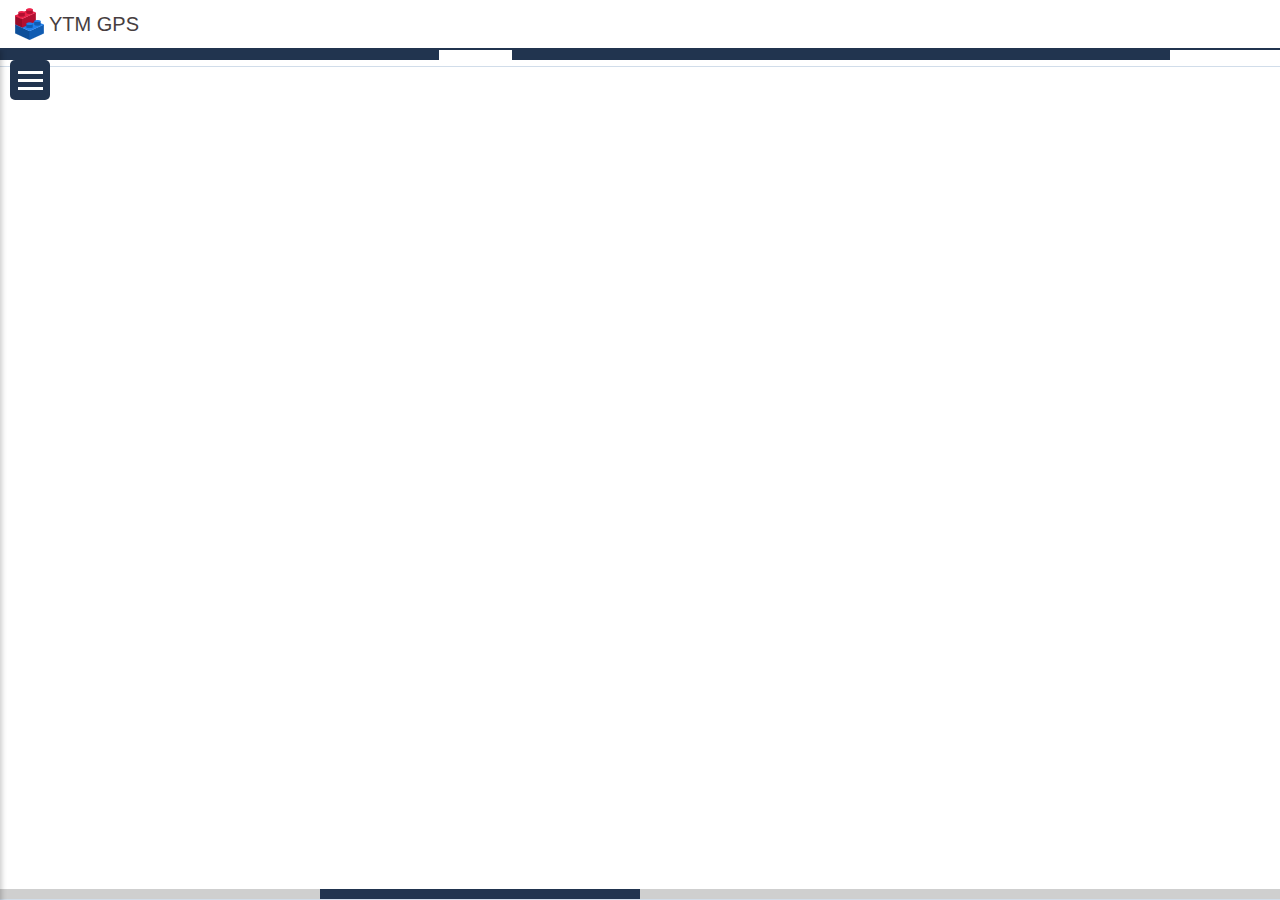
<file: index.html>
<!DOCTYPE html>
<html>
  <head>
    <meta charset="utf-8" />
    <meta
      name="viewport"
      content="width=device-width, initial-scale=1.0, maximum-scale=1.0, user-scalable=no"
    />
    <link rel="icon" type="image/png" href="./img/favicon.ico" />
    <title>YTM GPS</title>
    <link rel="stylesheet" href="./css/leaflet.css" />
    <script src="./js/leaflet.js"></script>
    <script type="text/javascript" src="./js/jquery-1.8.3.min.js"></script>
    <script type="text/javascript" src="./js/jquery.localisation.js"></script>
    <link rel="stylesheet" type="text/css" href="./css/style.css" />
    <script src="./js/webgis.leaflet.js"></script>
    <script src="//sdk.wialon.com/libs/js/dist/wialon-src.js"></script>
    <script type="text/javascript" src="./js/main.js"></script>
  </head>
  <body>
    <div id="page">
      <div id="header">
        <img id="logo" src="./img/logo.png" alt="YTM GPS" />
        <span id="app-name">YTM GPS</span>
        <!-- Drawer toggle button -->
        <div id="drawer-toggle">
          <span></span>
        </div>
        <div id="user_info">
          <span id="user_name_id"></span>
        </div>
      </div>
      <div id="content">
        <!-- Drawer for units -->
        <div id="drawer">
          <div class="filter">
            <input id="units_filter" type="text" />
          </div>
          <div id="units_container" class="y-scroll-container">
            <table class="tbl">
              <thead>
                <tr>
                  <th id="icon_col"></th>
                  <th id="name_col"></th>
                  <th id="lmsg_col"></th>
                  <th id="speed_col"></th>
                </tr>
              </thead>
              <tbody id="units_tbl"></tbody>
            </table>
          </div>
        </div>

        <div id="left_column">
          <div id="events_container" class="y-scroll-container">
            <table class="tbl">
              <thead>
                <tr class="order">
                  <th id="type_col"></th>
                  <th id="start_col"></th>
                  <th id="time_col"></th>
                  <th id="distance_col"></th>
                  <th id="avg_speed_col"></th>
                  <th id="max_speed_col"></th>
                </tr>
              </thead>
              <tbody id="events_tbl">
                <tr>
                  <td id="events_descr" colspan="7" class="centered"></td>
                </tr>
              </tbody>
            </table>
          </div>
        </div>

        <div id="right_column">
          <div id="map_id"></div>
          <div id="timepicker" class="timepicker">
            <table class="tbl">
              <tbody>
                <tr>
                  <td id="btn-yesterday" data-period="0"></td>
                  <td id="btn-today" data-period="1" class="active"></td>
                  <td id="btn-week" data-period="2"></td>
                  <td id="btn-month" data-period="3"></td>
                </tr>
              </tbody>
            </table>
          </div>
        </div>

        <!-- Mobile Bottom Sheet -->
        <div class="bottom-sheet">
          <div class="bottom-sheet-handle"></div>
          <div class="bottom-sheet-close"></div>
          <div class="bottom-sheet-content">
            <!-- Events container for mobile -->
            <div id="mobile-events-container" class="y-scroll-container">
              <table class="tbl">
                <thead>
                  <tr class="order">
                    <th id="mobile-type-col"></th>
                    <th id="mobile-start-col"></th>
                    <th id="mobile-time-col"></th>
                    <th id="mobile-distance-col"></th>
                    <th id="mobile-avg-speed-col"></th>
                    <th id="mobile-max-speed-col"></th>
                  </tr>
                </thead>
                <tbody id="mobile-events-tbl">
                  <tr>
                    <td
                      id="mobile-events-descr"
                      colspan="7"
                      class="centered"
                    ></td>
                  </tr>
                </tbody>
              </table>
            </div>

            <!-- Timepicker for mobile -->
            <div id="mobile-timepicker" class="timepicker">
              <table class="tbl">
                <tbody>
                  <tr>
                    <td id="mobile-btn-yesterday" data-period="0"></td>
                    <td
                      id="mobile-btn-today"
                      data-period="1"
                      class="active"
                    ></td>
                    <td id="mobile-btn-week" data-period="2"></td>
                    <td id="mobile-btn-month" data-period="3"></td>
                  </tr>
                </tbody>
              </table>
            </div>
          </div>
        </div>
      </div>
    </div>
  </body>
</html>
</file>
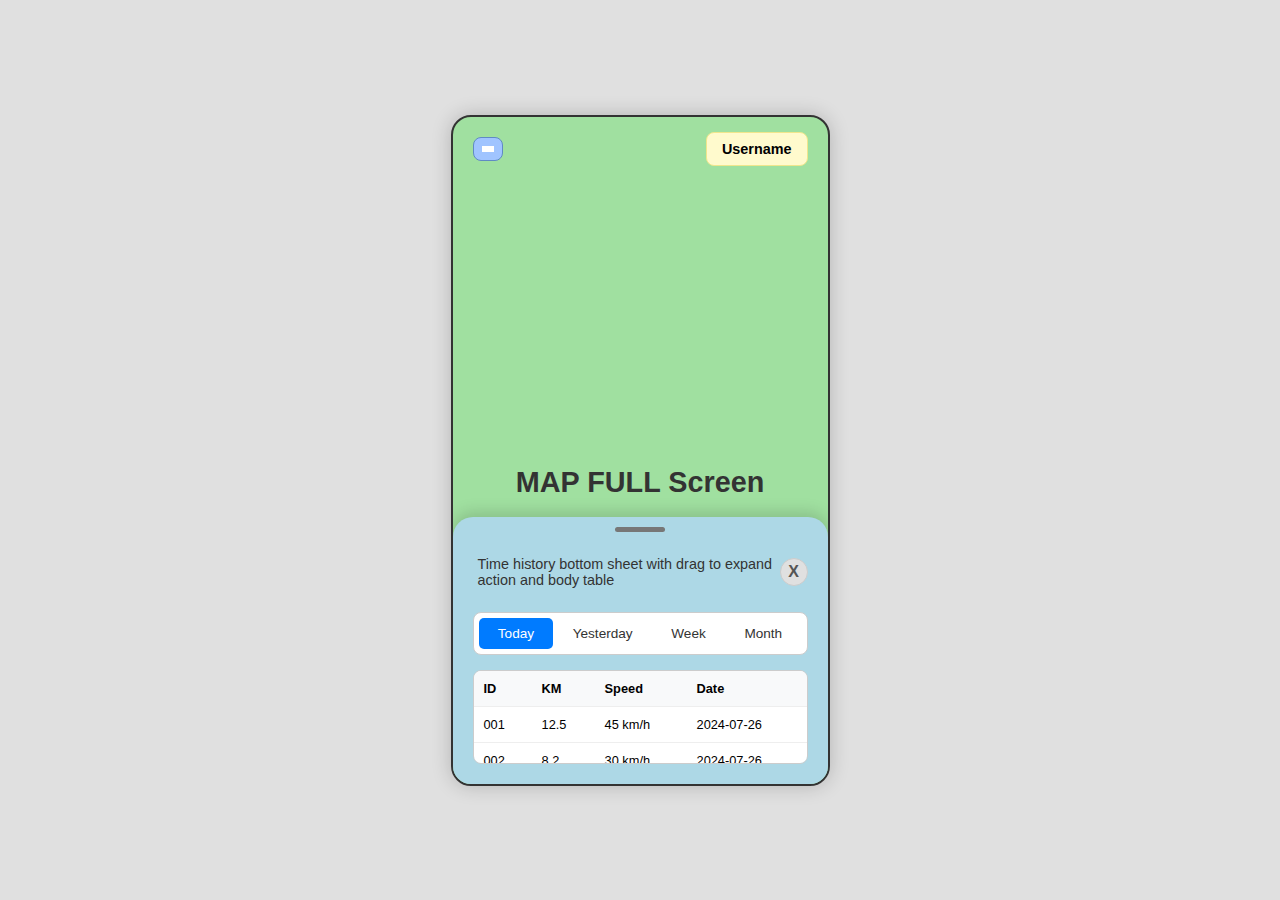
<file: second.html>
<!DOCTYPE html>
<html lang="en">
<head>
    <meta charset="UTF-8">
    <meta name="viewport" content="width=device-width, initial-scale=1.0, maximum-scale=1.0, user-scalable=no">
    <title>Mobile Map UI</title>
    <style>
        body {
            margin: 0;
            font-family: Arial, sans-serif;
            display: flex;
            justify-content: center;
            align-items: center;
            min-height: 100vh;
            background-color: #e0e0e0;
            overflow: hidden; /* Prevents body scroll on mobile if container is larger */
        }

        .mobile-container {
            width: 375px; /* Typical mobile width */
            height: 667px; /* Typical mobile height (iPhone 6/7/8) */
            background-color: #a0e0a0; /* Light green */
            border: 2px solid #333;
            border-radius: 20px;
            position: relative;
            overflow: hidden; /* Crucial for positioning bottom sheet */
            display: flex;
            flex-direction: column;
            box-shadow: 0 0 20px rgba(0,0,0,0.2);
        }

        header {
            display: flex;
            justify-content: space-between;
            align-items: center;
            padding: 15px 20px;
            flex-shrink: 0;
        }

        .drawer-btn {
            background-color: #a0c4ff; /* Light blue */
            border: 1px solid #608ac4;
            border-radius: 8px;
            padding: 8px;
            cursor: pointer;
            display: flex;
            flex-direction: column;
            justify-content: space-around;
            width: 30px;
            height: 24px;
            box-sizing: border-box;
        }

        .drawer-btn span {
            display: block;
            width: 100%;
            height: 2px;
            background-color: white;
        }

        .username-display {
            background-color: #fffacd; /* Light yellow */
            border: 1px solid #f0e68c;
            border-radius: 8px;
            padding: 8px 15px;
            font-size: 0.9em;
            font-weight: bold;
        }

        .map-area {
            flex-grow: 1;
            display: flex;
            justify-content: center;
            align-items: center;
            position: relative; /* For zoom controls */
        }

        .map-area h1 {
            font-size: 1.8em;
            color: #333;
            text-align: center;
        }

        .zoom-controls {
            position: absolute;
            bottom: 20px; /* Relative to map-area, so above the bottom sheet's initial position */
            right: 20px;
            display: flex;
            flex-direction: column;
        }

        .zoom-controls button {
            background-color: #ffb6c1; /* Light pink/coral */
            border: 1px solid #f08080;
            border-radius: 8px;
            padding: 10px;
            margin-top: 8px;
            font-size: 1.2em;
            font-weight: bold;
            cursor: pointer;
            width: 40px;
            height: 40px;
            display: flex;
            justify-content: center;
            align-items: center;
        }
        .zoom-controls button:active {
            background-color: #f08080;
        }


        .bottom-sheet {
            background-color: #add8e6; /* Light blue */
            border-top-left-radius: 20px;
            border-top-right-radius: 20px;
            padding: 0 20px 20px; /* No top padding, handle takes space */
            position: absolute;
            bottom: 0;
            left: 0;
            right: 0;
            height: 40%; /* Initial height */
            min-height: 60px; /* Minimum draggable height */
            max-height: 85%; /* Maximum draggable height */
            box-shadow: 0 -5px 15px rgba(0,0,0,0.15);
            display: flex;
            flex-direction: column;
            transition: height 0.3s ease-out;
            z-index: 10;
            box-sizing: border-box;
        }

        .drag-handle-area {
            padding-top: 10px; /* Space for handle itself */
            padding-bottom: 10px; /* Space below handle */
            width: 100%;
            display: flex;
            justify-content: center;
            cursor: ns-resize; /* North-South resize cursor */
            flex-shrink: 0;
        }

        .drag-handle {
            width: 50px;
            height: 5px;
            background-color: #777;
            border-radius: 2.5px;
        }

        .sheet-header {
            display: flex;
            justify-content: space-between;
            align-items: center;
            margin-bottom: 10px;
            flex-shrink: 0;
        }

        .sheet-title {
            font-size: 0.9em;
            color: #333;
            flex-grow: 1;
            text-align: left; /* As per image, seems left aligned below handle */
            padding-left: 5px; /* Adjust if needed */
        }

        .close-sheet-btn {
            background-color: #e0e0e0;
            border: 1px solid #ccc;
            border-radius: 50%;
            width: 28px;
            height: 28px;
            display: flex;
            justify-content: center;
            align-items: center;
            font-size: 1em;
            font-weight: bold;
            cursor: pointer;
            color: #555;
            flex-shrink: 0;
        }
        .close-sheet-btn:active {
            background-color: #ccc;
        }

        .tab-bar {
            display: flex;
            justify-content: space-between; /* Distribute space evenly */
            margin-bottom: 15px;
            background-color: white;
            border-radius: 8px;
            padding: 5px;
            border: 1px solid #ccc;
            flex-shrink: 0;
        }

        .tab-bar button {
            border: none;
            background-color: transparent;
            padding: 8px 0; /* Vertical padding, horizontal auto by flex */
            cursor: pointer;
            border-radius: 5px;
            font-size: 0.85em;
            flex-grow: 1; /* Make buttons fill available space */
            text-align: center;
            color: #333;
            transition: background-color 0.2s, color 0.2s;
        }

        .tab-bar button.active {
            background-color: #007bff; /* Blue for active */
            color: white;
        }

        .table-container {
            flex-grow: 1;
            overflow-y: auto;
            background-color: white;
            border-radius: 8px;
            border: 1px solid #ccc;
        }

        .history-table {
            width: 100%;
            border-collapse: collapse;
        }

        .history-table th, .history-table td {
            text-align: left;
            padding: 10px;
            border-bottom: 1px solid #eee;
            font-size: 0.8em;
        }

        .history-table th {
            background-color: #f8f9fa;
            position: sticky;
            top: 0; /* For scrolling within table-container */
            z-index: 1;
        }

        /* Hide scrollbar for webkit browsers, but still scrollable */
        .table-container::-webkit-scrollbar {
            width: 0;
            height: 0;
        }

    </style>
</head>
<body>
<div class="mobile-container">
    <header>
        <button class="drawer-btn" aria-label="Open drawer">
            <span></span>
            <span></span>
            <span></span>
        </button>
        <div class="username-display">Username</div>
    </header>

    <main class="map-area">
        <h1>MAP FULL Screen</h1>
        <div class="zoom-controls">
            <button class="zoom-out-btn" aria-label="Zoom out">-</button>
            <button class="zoom-in-btn" aria-label="Zoom in">+</button>
        </div>
    </main>

    <div class="bottom-sheet" id="bottomSheet">
        <div class="drag-handle-area" id="dragHandleArea">
            <div class="drag-handle"></div>
        </div>
        <div class="sheet-header">
            <p class="sheet-title">Time history bottom sheet with drag to expand action and body table</p>
            <button class="close-sheet-btn" id="closeSheetBtn" aria-label="Close sheet">X</button>
        </div>

        <nav class="tab-bar" id="tabBar">
            <button class="tab active" data-tab="today">Today</button>
            <button class="tab" data-tab="yesterday">Yesterday</button>
            <button class="tab" data-tab="week">Week</button>
            <button class="tab" data-tab="month">Month</button>
        </nav>
        <div class="table-container">
            <table class="history-table">
                <thead>
                <tr>
                    <th>ID</th>
                    <th>KM</th>
                    <th>Speed</th>
                    <th>Date</th>
                </tr>
                </thead>
                <tbody id="historyTableBody">
                <!-- Rows will be populated by JS or could be static -->
                <tr>
                    <td>001</td>
                    <td>12.5</td>
                    <td>45 km/h</td>
                    <td>2024-07-26</td>
                </tr>
                <tr>
                    <td>002</td>
                    <td>8.2</td>
                    <td>30 km/h</td>
                    <td>2024-07-26</td>
                </tr>
                <tr>
                    <td>003</td>
                    <td>25.0</td>
                    <td>60 km/h</td>
                    <td>2024-07-25</td>
                </tr>
                <tr>
                    <td>004</td>
                    <td>5.7</td>
                    <td>22 km/h</td>
                    <td>2024-07-25</td>
                </tr>
                <tr>
                    <td>005</td>
                    <td>18.1</td>
                    <td>50 km/h</td>
                    <td>2024-07-24</td>
                </tr>
                </tbody>
            </table>
        </div>
    </div>
</div>

<script>
    const bottomSheet = document.getElementById('bottomSheet');
    const dragHandleArea = document.getElementById('dragHandleArea');
    const closeSheetBtn = document.getElementById('closeSheetBtn');
    const tabBar = document.getElementById('tabBar');
    const historyTableBody = document.getElementById('historyTableBody');
    const mobileContainer = document.querySelector('.mobile-container');
    const drawerBtn = document.querySelector('.drawer-btn');
    const zoomInBtn = document.querySelector('.zoom-in-btn');
    const zoomOutBtn = document.querySelector('.zoom-out-btn');

    let isDragging = false;
    let startY;
    let startHeight;

    const minHeightPx = parseFloat(getComputedStyle(bottomSheet).minHeight);
    const maxHeightPercent = parseFloat(getComputedStyle(bottomSheet).maxHeight) / 100;

    // Initial collapsed height (can be same as minHeight or slightly different)
    const initialCollapsedHeight = 60; // pixels, for when 'X' is clicked

    dragHandleArea.addEventListener('mousedown', startDrag);
    dragHandleArea.addEventListener('touchstart', startDrag, { passive: false });

    document.addEventListener('mousemove', drag);
    document.addEventListener('touchmove', drag, { passive: false });

    document.addEventListener('mouseup', stopDrag);
    document.addEventListener('touchend', stopDrag);

    function startDrag(e) {
        e.preventDefault(); // Prevent text selection or other default touch actions
        isDragging = true;
        startY = e.pageY || e.touches[0].pageY;
        startHeight = bottomSheet.offsetHeight;
        bottomSheet.style.transition = 'none'; // Disable transition during drag for smoothness
    }

    function drag(e) {
        if (!isDragging) return;
        e.preventDefault();
        const currentY = e.pageY || e.touches[0].pageY;
        const deltaY = startY - currentY; // Drag up = positive delta = increase height
        let newHeight = startHeight + deltaY;

        const containerHeight = mobileContainer.offsetHeight;
        const maxHeightPx = containerHeight * maxHeightPercent;

        // Apply constraints
        if (newHeight < minHeightPx) newHeight = minHeightPx;
        if (newHeight > maxHeightPx) newHeight = maxHeightPx;

        bottomSheet.style.height = `${newHeight}px`;
    }

    function stopDrag() {
        if (!isDragging) return;
        isDragging = false;
        bottomSheet.style.transition = 'height 0.3s ease-out'; // Re-enable transition

        // Optional: Snap to certain positions
        // const currentHeight = bottomSheet.offsetHeight;
        // if (currentHeight < minHeightPx + 50) bottomSheet.style.height = `${minHeightPx}px`;
        // else if (currentHeight > maxHeightPx - 50) bottomSheet.style.height = `${maxHeightPx}px`;
    }

    closeSheetBtn.addEventListener('click', () => {
        bottomSheet.style.height = `${initialCollapsedHeight}px`; // Collapse to a minimal view
    });

    tabBar.addEventListener('click', (e) => {
        if (e.target.classList.contains('tab')) {
            tabBar.querySelector('.active').classList.remove('active');
            e.target.classList.add('active');
            const selectedTab = e.target.dataset.tab;
            // console.log('Selected tab:', selectedTab);
            // Here you would typically fetch/filter data for the table
            loadTableData(selectedTab);
        }
    });

    function loadTableData(tab) {
        // Dummy data loader
        let data = [];
        switch (tab) {
            case 'today':
                data = [
                    { id: '001', km: '12.5', speed: '45 km/h', date: '2024-07-26' },
                    { id: '002', km: '8.2', speed: '30 km/h', date: '2024-07-26' },
                ];
                break;
            case 'yesterday':
                data = [
                    { id: '003', km: '25.0', speed: '60 km/h', date: '2024-07-25' },
                    { id: '004', km: '5.7', speed: '22 km/h', date: '2024-07-25' },
                ];
                break;
            case 'week':
                data = [
                    { id: '005', km: '18.1', speed: '50 km/h', date: '2024-07-24' },
                    { id: '006', km: '3.2', speed: '15 km/h', date: '2024-07-23' },
                    { id: '007', km: '33.5', speed: '70 km/h', date: '2024-07-22' },
                ];
                break;
            case 'month':
                data = [
                    { id: '008', km: '150.0', speed: '55 km/h', date: '2024-07-xx' },
                    { id: '009', km: '120.5', speed: '48 km/h', date: '2024-07-xx' },
                ];
                break;
            default:
                data = [{id: 'N/A', km: '-', speed: '-', date: '-'}];
        }

        historyTableBody.innerHTML = ''; // Clear existing rows
        data.forEach(row => {
            const tr = document.createElement('tr');
            tr.innerHTML = `
                    <td>${row.id}</td>
                    <td>${row.km}</td>
                    <td>${row.speed}</td>
                    <td>${row.date}</td>
                `;
            historyTableBody.appendChild(tr);
        });
    }

    // Initial data load for the default active tab
    loadTableData('today');

    // Placeholder actions for other buttons
    drawerBtn.addEventListener('click', () => {
        alert('Drawer button clicked!');
    });
    zoomInBtn.addEventListener('click', () => {
        alert('Zoom In button clicked!');
    });
    zoomOutBtn.addEventListener('click', () => {
        alert('Zoom Out button clicked!');
    });

</script>
</body>
</html>
</file>
<file: css/leaflet.css>
/* required styles */

.leaflet-pane,
.leaflet-tile,
.leaflet-marker-icon,
.leaflet-marker-shadow,
.leaflet-tile-container,
.leaflet-pane > svg,
.leaflet-pane > canvas,
.leaflet-zoom-box,
.leaflet-image-layer,
.leaflet-layer {
	position: absolute;
	left: 0;
	top: 0;
	}
.leaflet-container {
	overflow: hidden;
	}
.leaflet-tile,
.leaflet-marker-icon,
.leaflet-marker-shadow {
	-webkit-user-select: none;
	   -moz-user-select: none;
	        user-select: none;
	  -webkit-user-drag: none;
	}
/* Prevents IE11 from highlighting tiles in blue */
.leaflet-tile::selection {
	background: transparent;
}
/* Safari renders non-retina tile on retina better with this, but Chrome is worse */
.leaflet-safari .leaflet-tile {
	image-rendering: -webkit-optimize-contrast;
	}
/* hack that prevents hw layers "stretching" when loading new tiles */
.leaflet-safari .leaflet-tile-container {
	width: 1600px;
	height: 1600px;
	-webkit-transform-origin: 0 0;
	}
.leaflet-marker-icon,
.leaflet-marker-shadow {
	display: block;
	}
/* .leaflet-container svg: reset svg max-width decleration shipped in Joomla! (joomla.org) 3.x */
/* .leaflet-container img: map is broken in FF if you have max-width: 100% on tiles */
.leaflet-container .leaflet-overlay-pane svg {
	max-width: none !important;
	max-height: none !important;
	}
.leaflet-container .leaflet-marker-pane img,
.leaflet-container .leaflet-shadow-pane img,
.leaflet-container .leaflet-tile-pane img,
.leaflet-container img.leaflet-image-layer,
.leaflet-container .leaflet-tile {
	max-width: none !important;
	max-height: none !important;
	width: auto;
	padding: 0;
	}

.leaflet-container img.leaflet-tile {
	/* See: https://bugs.chromium.org/p/chromium/issues/detail?id=600120 */
	mix-blend-mode: plus-lighter;
}

.leaflet-container.leaflet-touch-zoom {
	-ms-touch-action: pan-x pan-y;
	touch-action: pan-x pan-y;
	}
.leaflet-container.leaflet-touch-drag {
	-ms-touch-action: pinch-zoom;
	/* Fallback for FF which doesn't support pinch-zoom */
	touch-action: none;
	touch-action: pinch-zoom;
}
.leaflet-container.leaflet-touch-drag.leaflet-touch-zoom {
	-ms-touch-action: none;
	touch-action: none;
}
.leaflet-container {
	-webkit-tap-highlight-color: transparent;
}
.leaflet-container a {
	-webkit-tap-highlight-color: rgba(51, 181, 229, 0.4);
}
.leaflet-tile {
	filter: inherit;
	visibility: hidden;
	}
.leaflet-tile-loaded {
	visibility: inherit;
	}
.leaflet-zoom-box {
	width: 0;
	height: 0;
	-moz-box-sizing: border-box;
	     box-sizing: border-box;
	z-index: 800;
	}
/* workaround for https://bugzilla.mozilla.org/show_bug.cgi?id=888319 */
.leaflet-overlay-pane svg {
	-moz-user-select: none;
	}

.leaflet-pane         { z-index: 400; }

.leaflet-tile-pane    { z-index: 200; }
.leaflet-overlay-pane { z-index: 400; }
.leaflet-shadow-pane  { z-index: 500; }
.leaflet-marker-pane  { z-index: 600; }
.leaflet-tooltip-pane   { z-index: 650; }
.leaflet-popup-pane   { z-index: 700; }

.leaflet-map-pane canvas { z-index: 100; }
.leaflet-map-pane svg    { z-index: 200; }

.leaflet-vml-shape {
	width: 1px;
	height: 1px;
	}
.lvml {
	behavior: url(#default#VML);
	display: inline-block;
	position: absolute;
	}


/* control positioning */

.leaflet-control {
	position: relative;
	z-index: 800;
	pointer-events: visiblePainted; /* IE 9-10 doesn't have auto */
	pointer-events: auto;
	}
.leaflet-top,
.leaflet-bottom {
	position: absolute;
	z-index: 1000;
	pointer-events: none;
	}
.leaflet-top {
	top: 0;
	}
.leaflet-right {
	right: 0;
	}
.leaflet-bottom {
	bottom: 0;
	}
.leaflet-left {
	left: 0;
	}
.leaflet-control {
	float: left;
	clear: both;
	}
.leaflet-right .leaflet-control {
	float: right;
	}
.leaflet-top .leaflet-control {
	margin-top: 10px;
	}
.leaflet-bottom .leaflet-control {
	margin-bottom: 10px;
	}
.leaflet-left .leaflet-control {
	margin-left: 10px;
	}
.leaflet-right .leaflet-control {
	margin-right: 10px;
	}


/* zoom and fade animations */

.leaflet-fade-anim .leaflet-popup {
	opacity: 0;
	-webkit-transition: opacity 0.2s linear;
	   -moz-transition: opacity 0.2s linear;
	        transition: opacity 0.2s linear;
	}
.leaflet-fade-anim .leaflet-map-pane .leaflet-popup {
	opacity: 1;
	}
.leaflet-zoom-animated {
	-webkit-transform-origin: 0 0;
	    -ms-transform-origin: 0 0;
	        transform-origin: 0 0;
	}
svg.leaflet-zoom-animated {
	will-change: transform;
}

.leaflet-zoom-anim .leaflet-zoom-animated {
	-webkit-transition: -webkit-transform 0.25s cubic-bezier(0,0,0.25,1);
	   -moz-transition:    -moz-transform 0.25s cubic-bezier(0,0,0.25,1);
	        transition:         transform 0.25s cubic-bezier(0,0,0.25,1);
	}
.leaflet-zoom-anim .leaflet-tile,
.leaflet-pan-anim .leaflet-tile {
	-webkit-transition: none;
	   -moz-transition: none;
	        transition: none;
	}

.leaflet-zoom-anim .leaflet-zoom-hide {
	visibility: hidden;
	}


/* cursors */

.leaflet-interactive {
	cursor: pointer;
	}
.leaflet-grab {
	cursor: -webkit-grab;
	cursor:    -moz-grab;
	cursor:         grab;
	}
.leaflet-crosshair,
.leaflet-crosshair .leaflet-interactive {
	cursor: crosshair;
	}
.leaflet-popup-pane,
.leaflet-control {
	cursor: auto;
	}
.leaflet-dragging .leaflet-grab,
.leaflet-dragging .leaflet-grab .leaflet-interactive,
.leaflet-dragging .leaflet-marker-draggable {
	cursor: move;
	cursor: -webkit-grabbing;
	cursor:    -moz-grabbing;
	cursor:         grabbing;
	}

/* marker & overlays interactivity */
.leaflet-marker-icon,
.leaflet-marker-shadow,
.leaflet-image-layer,
.leaflet-pane > svg path,
.leaflet-tile-container {
	pointer-events: none;
	}

.leaflet-marker-icon.leaflet-interactive,
.leaflet-image-layer.leaflet-interactive,
.leaflet-pane > svg path.leaflet-interactive,
svg.leaflet-image-layer.leaflet-interactive path {
	pointer-events: visiblePainted; /* IE 9-10 doesn't have auto */
	pointer-events: auto;
	}

/* visual tweaks */

.leaflet-container {
	background: #ddd;
	outline-offset: 1px;
	}
.leaflet-container a {
	color: #0078A8;
	}
.leaflet-zoom-box {
	border: 2px dotted #38f;
	background: rgba(255,255,255,0.5);
	}


/* general typography */
.leaflet-container {
	font-family: "Helvetica Neue", Arial, Helvetica, sans-serif;
	font-size: 12px;
	font-size: 0.75rem;
	line-height: 1.5;
	}


/* general toolbar styles */

.leaflet-bar {
	box-shadow: 0 1px 5px rgba(0,0,0,0.65);
	border-radius: 4px;
	}
.leaflet-bar a {
	background-color: #fff;
	border-bottom: 1px solid #ccc;
	width: 26px;
	height: 26px;
	line-height: 26px;
	display: block;
	text-align: center;
	text-decoration: none;
	color: black;
	}
.leaflet-bar a,
.leaflet-control-layers-toggle {
	background-position: 50% 50%;
	background-repeat: no-repeat;
	display: block;
	}
.leaflet-bar a:hover,
.leaflet-bar a:focus {
	background-color: #f4f4f4;
	}
.leaflet-bar a:first-child {
	border-top-left-radius: 4px;
	border-top-right-radius: 4px;
	}
.leaflet-bar a:last-child {
	border-bottom-left-radius: 4px;
	border-bottom-right-radius: 4px;
	border-bottom: none;
	}
.leaflet-bar a.leaflet-disabled {
	cursor: default;
	background-color: #f4f4f4;
	color: #bbb;
	}

.leaflet-touch .leaflet-bar a {
	width: 30px;
	height: 30px;
	line-height: 30px;
	}
.leaflet-touch .leaflet-bar a:first-child {
	border-top-left-radius: 2px;
	border-top-right-radius: 2px;
	}
.leaflet-touch .leaflet-bar a:last-child {
	border-bottom-left-radius: 2px;
	border-bottom-right-radius: 2px;
	}

/* zoom control */

.leaflet-control-zoom-in,
.leaflet-control-zoom-out {
	font: bold 18px 'Lucida Console', Monaco, monospace;
	text-indent: 1px;
	}

.leaflet-touch .leaflet-control-zoom-in, .leaflet-touch .leaflet-control-zoom-out  {
	font-size: 22px;
	}


/* layers control */

.leaflet-control-layers {
	box-shadow: 0 1px 5px rgba(0,0,0,0.4);
	background: #fff;
	border-radius: 5px;
	}
.leaflet-control-layers-toggle {
	background-image: url(images/layers.png);
	width: 36px;
	height: 36px;
	}
.leaflet-retina .leaflet-control-layers-toggle {
	background-image: url(images/layers-2x.png);
	background-size: 26px 26px;
	}
.leaflet-touch .leaflet-control-layers-toggle {
	width: 44px;
	height: 44px;
	}
.leaflet-control-layers .leaflet-control-layers-list,
.leaflet-control-layers-expanded .leaflet-control-layers-toggle {
	display: none;
	}
.leaflet-control-layers-expanded .leaflet-control-layers-list {
	display: block;
	position: relative;
	}
.leaflet-control-layers-expanded {
	padding: 6px 10px 6px 6px;
	color: #333;
	background: #fff;
	}
.leaflet-control-layers-scrollbar {
	overflow-y: scroll;
	overflow-x: hidden;
	padding-right: 5px;
	}
.leaflet-control-layers-selector {
	margin-top: 2px;
	position: relative;
	top: 1px;
	}
.leaflet-control-layers label {
	display: block;
	font-size: 13px;
	font-size: 1.08333em;
	}
.leaflet-control-layers-separator {
	height: 0;
	border-top: 1px solid #ddd;
	margin: 5px -10px 5px -6px;
	}

/* Default icon URLs */
.leaflet-default-icon-path { /* used only in path-guessing heuristic, see L.Icon.Default */
	background-image: url(images/marker-icon.png);
	}


/* attribution and scale controls */

.leaflet-container .leaflet-control-attribution {
	background: #fff;
	background: rgba(255, 255, 255, 0.8);
	margin: 0;
	}
.leaflet-control-attribution,
.leaflet-control-scale-line {
	padding: 0 5px;
	color: #333;
	line-height: 1.4;
	}
.leaflet-control-attribution a {
	text-decoration: none;
	}
.leaflet-control-attribution a:hover,
.leaflet-control-attribution a:focus {
	text-decoration: underline;
	}
.leaflet-attribution-flag {
	display: inline !important;
	vertical-align: baseline !important;
	width: 1em;
	height: 0.6669em;
	}
.leaflet-left .leaflet-control-scale {
	margin-left: 5px;
	}
.leaflet-bottom .leaflet-control-scale {
	margin-bottom: 5px;
	}
.leaflet-control-scale-line {
	border: 2px solid #777;
	border-top: none;
	line-height: 1.1;
	padding: 2px 5px 1px;
	white-space: nowrap;
	-moz-box-sizing: border-box;
	     box-sizing: border-box;
	background: rgba(255, 255, 255, 0.8);
	text-shadow: 1px 1px #fff;
	}
.leaflet-control-scale-line:not(:first-child) {
	border-top: 2px solid #777;
	border-bottom: none;
	margin-top: -2px;
	}
.leaflet-control-scale-line:not(:first-child):not(:last-child) {
	border-bottom: 2px solid #777;
	}

.leaflet-touch .leaflet-control-attribution,
.leaflet-touch .leaflet-control-layers,
.leaflet-touch .leaflet-bar {
	box-shadow: none;
	}
.leaflet-touch .leaflet-control-layers,
.leaflet-touch .leaflet-bar {
	border: 2px solid rgba(0,0,0,0.2);
	background-clip: padding-box;
	}


/* popup */

.leaflet-popup {
	position: absolute;
	text-align: center;
	margin-bottom: 20px;
	}
.leaflet-popup-content-wrapper {
	padding: 1px;
	text-align: left;
	border-radius: 12px;
	}
.leaflet-popup-content {
	margin: 13px 24px 13px 20px;
	line-height: 1.3;
	font-size: 13px;
	font-size: 1.08333em;
	min-height: 1px;
	}
.leaflet-popup-content p {
	margin: 17px 0;
	margin: 1.3em 0;
	}
.leaflet-popup-tip-container {
	width: 40px;
	height: 20px;
	position: absolute;
	left: 50%;
	margin-top: -1px;
	margin-left: -20px;
	overflow: hidden;
	pointer-events: none;
	}
.leaflet-popup-tip {
	width: 17px;
	height: 17px;
	padding: 1px;

	margin: -10px auto 0;
	pointer-events: auto;

	-webkit-transform: rotate(45deg);
	   -moz-transform: rotate(45deg);
	    -ms-transform: rotate(45deg);
	        transform: rotate(45deg);
	}
.leaflet-popup-content-wrapper,
.leaflet-popup-tip {
	background: white;
	color: #333;
	box-shadow: 0 3px 14px rgba(0,0,0,0.4);
	}
.leaflet-container a.leaflet-popup-close-button {
	position: absolute;
	top: 0;
	right: 0;
	border: none;
	text-align: center;
	width: 24px;
	height: 24px;
	font: 16px/24px Tahoma, Verdana, sans-serif;
	color: #757575;
	text-decoration: none;
	background: transparent;
	}
.leaflet-container a.leaflet-popup-close-button:hover,
.leaflet-container a.leaflet-popup-close-button:focus {
	color: #585858;
	}
.leaflet-popup-scrolled {
	overflow: auto;
	}

.leaflet-oldie .leaflet-popup-content-wrapper {
	-ms-zoom: 1;
	}
.leaflet-oldie .leaflet-popup-tip {
	width: 24px;
	margin: 0 auto;

	-ms-filter: "progid:DXImageTransform.Microsoft.Matrix(M11=0.70710678, M12=0.70710678, M21=-0.70710678, M22=0.70710678)";
	filter: progid:DXImageTransform.Microsoft.Matrix(M11=0.70710678, M12=0.70710678, M21=-0.70710678, M22=0.70710678);
	}

.leaflet-oldie .leaflet-control-zoom,
.leaflet-oldie .leaflet-control-layers,
.leaflet-oldie .leaflet-popup-content-wrapper,
.leaflet-oldie .leaflet-popup-tip {
	border: 1px solid #999;
	}


/* div icon */

.leaflet-div-icon {
	background: #fff;
	border: 1px solid #666;
	}


/* Tooltip */
/* Base styles for the element that has a tooltip */
.leaflet-tooltip {
	position: absolute;
	padding: 6px;
	background-color: #fff;
	border: 1px solid #fff;
	border-radius: 3px;
	color: #222;
	white-space: nowrap;
	-webkit-user-select: none;
	-moz-user-select: none;
	-ms-user-select: none;
	user-select: none;
	pointer-events: none;
	box-shadow: 0 1px 3px rgba(0,0,0,0.4);
	}
.leaflet-tooltip.leaflet-interactive {
	cursor: pointer;
	pointer-events: auto;
	}
.leaflet-tooltip-top:before,
.leaflet-tooltip-bottom:before,
.leaflet-tooltip-left:before,
.leaflet-tooltip-right:before {
	position: absolute;
	pointer-events: none;
	border: 6px solid transparent;
	background: transparent;
	content: "";
	}

/* Directions */

.leaflet-tooltip-bottom {
	margin-top: 6px;
}
.leaflet-tooltip-top {
	margin-top: -6px;
}
.leaflet-tooltip-bottom:before,
.leaflet-tooltip-top:before {
	left: 50%;
	margin-left: -6px;
	}
.leaflet-tooltip-top:before {
	bottom: 0;
	margin-bottom: -12px;
	border-top-color: #fff;
	}
.leaflet-tooltip-bottom:before {
	top: 0;
	margin-top: -12px;
	margin-left: -6px;
	border-bottom-color: #fff;
	}
.leaflet-tooltip-left {
	margin-left: -6px;
}
.leaflet-tooltip-right {
	margin-left: 6px;
}
.leaflet-tooltip-left:before,
.leaflet-tooltip-right:before {
	top: 50%;
	margin-top: -6px;
	}
.leaflet-tooltip-left:before {
	right: 0;
	margin-right: -12px;
	border-left-color: #fff;
	}
.leaflet-tooltip-right:before {
	left: 0;
	margin-left: -12px;
	border-right-color: #fff;
	}

/* Printing */

@media print {
	/* Prevent printers from removing background-images of controls. */
	.leaflet-control {
		-webkit-print-color-adjust: exact;
		print-color-adjust: exact;
		}
	}
</file>
<file: css/style.css>
html,
body {
  height: 100%;
  margin: 0px;
  font-family: Arial, Helvetica, sans-serif;
  cursor: default;
  overflow: hidden;
}

#page {
  min-height: 100%;
}

#header {
  height: 48px;
  width: 100%;
  background: #fff;
  border-bottom: 2px solid #21344f;
  color: rgb(0, 51, 102);
  font-size: 20px;
  display: flex;
  align-items: center;
  position: relative;
  z-index: 1000;
}

#header > * {
  vertical-align: middle;
}

#logo {
  margin: 7px 5px 7px 15px;
  height: 34px;
  flex-shrink: 0;
}

#app-name {
  display: inline-block;
  color: #473e3f;
  white-space: nowrap;
  overflow: hidden;
  text-overflow: ellipsis;
}

#user_info {
  margin-left: auto;
  margin-right: 13px;
  color: #777;
  font-size: 16px;
  white-space: nowrap;
  overflow: hidden;
  text-overflow: ellipsis;
}

/* Media query for mobile devices */
@media screen and (max-width: 768px) {
  #header {
    font-size: 16px;
    border-bottom: none;
    position: absolute;
    background: transparent;
    top: 0;
    left: 0;
    right: 0;
    z-index: 1000;
    height: 60px;
  }

  #logo {
    display: none;
  }

  #app-name {
    display: none;
  }

  #user_info {
    font-size: 16px;
    color: #fff;
    text-shadow: 1px 1px 2px rgba(0, 0, 0, 0.7);
    margin-right: 20px;
  }
}

#content {
  width: 100%;
  position: absolute;
  top: 50px;
  bottom: 0px;
  min-height: 100px;
  height: auto;
  overflow: hidden;
}

#left_column {
  float: left;
  height: 100%;
  width: 40%;
  max-width: 600px;
}

#right_column {
  position: absolute;
  left: 40%;
  right: 0px;
  width: auto;
  height: 100%;
  padding: 0px;
}

/* Media query for tablets */
@media screen and (max-width: 1024px) {
  #left_column {
    width: 50%;
  }

  #right_column {
    left: 50%;
  }
}

/* Drawer styles */
#drawer-toggle {
  position: fixed;
  top: 60px;
  left: 10px;
  width: 40px;
  height: 40px;
  background-color: #21344f;
  border-radius: 5px;
  cursor: pointer;
  z-index: 1000;
  display: flex;
  align-items: center;
  justify-content: center;
}

/* Media query for mobile devices */
@media screen and (max-width: 768px) {
  #content {
    position: absolute;
    top: 0;
    left: 0;
    right: 0;
    bottom: 0;
    overflow: hidden;
  }

  #left_column {
    display: none; /* Initially hidden, shown in bottom sheet */
  }

  #right_column {
    position: absolute;
    left: 0;
    top: 0;
    width: 100%;
    height: 100%;
    z-index: 1;
  }

  /* Bottom sheet for events and timepicker */
  .bottom-sheet {
    position: fixed;
    bottom: 0;
    left: 0;
    right: 0;
    background: white;
    z-index: 950;
    border-top-left-radius: 15px;
    border-top-right-radius: 15px;
    box-shadow: 0 -2px 10px rgba(0, 0, 0, 0.2);
    transition: transform 0.3s ease;
    transform: translateY(calc(100% - 20px));
    height: 70%;
    display: flex;
    flex-direction: column;
  }

  /* Hide bottom sheet on desktop */
  @media screen and (min-width: 769px) {
    .bottom-sheet {
      display: none;
    }
  }

  .bottom-sheet.expanded {
    transform: translateY(0);
  }

  .bottom-sheet-handle {
    width: 40px;
    height: 5px;
    background: #ccc;
    border-radius: 3px;
    margin: 10px auto;
    cursor: pointer;
  }

  .bottom-sheet-close {
    position: absolute;
    top: 15px;
    right: 15px;
    width: 36px;
    height: 36px;
    background: #f0f0f0;
    border-radius: 50%;
    display: flex;
    align-items: center;
    justify-content: center;
    cursor: pointer;
    z-index: 960;
  }

  .bottom-sheet-close:before,
  .bottom-sheet-close:after {
    content: "";
    position: absolute;
    width: 15px;
    height: 2px;
    background: #333;
  }

  .bottom-sheet-close:before {
    transform: rotate(45deg);
  }

  .bottom-sheet-close:after {
    transform: rotate(-45deg);
  }

  .bottom-sheet-content {
    flex: 1;
    overflow-y: auto;
    display: flex;
    flex-direction: column;
    padding: 0 10px 10px 10px;
  }

  /* Make drawer toggle more visible on mobile */
  #drawer-toggle {
    top: 10px;
    left: 10px;
    background-color: rgba(33, 52, 79, 0.8);
    z-index: 1001;
  }
}

#map_id {
  width: 100%;
  height: 100%;
}

/* Media query for mobile devices */
@media screen and (max-width: 768px) {
  #map_id {
    min-height: 300px; /* Ensure map is visible on mobile */
  }
}

.y-scroll-container {
  height: 100%;
  overflow-y: auto;
  position: relative;
  -webkit-overflow-scrolling: touch; /* Smooth scrolling on iOS */
}

a {
  color: #21344f;
  text-decoration: none;
}

/* Media query for mobile devices */
@media screen and (max-width: 768px) {
  .y-scroll-container {
    -webkit-overflow-scrolling: touch; /* Smooth scrolling on iOS */
  }
}

.tbl {
  width: 100%;
  background-color: #fff;
  border-spacing: 0;
  border-collapse: collapse;
  font-size: 12px;
  table-layout: fixed;
}
.tbl tr {
  cursor: pointer;
}
.tbl tr.active {
  background: #cfcfcf;
}
.tbl td {
  padding: 3px;
  border-bottom: 1px solid #d1ddea;
  color: #21344f;
  overflow: hidden;
  text-overflow: ellipsis;
}
.tbl td[id^="unit_time"] {
  white-space: nowrap;
}

.tbl th {
  padding: 5px;
  background-color: #21344f;
  color: #ccc;
  text-align: left;
  overflow: hidden;
  text-overflow: ellipsis;
}

/* Media query for mobile devices */
@media screen and (max-width: 768px) {
  .tbl {
    font-size: 14px;
  }

  .tbl td,
  .tbl th {
    padding: 10px 5px;
    height: 24px;
  }

  .tbl th {
    font-weight: bold;
    font-size: 15px;
  }

  /* Make table rows more tappable */
  .tbl tr {
    height: 44px;
  }

  /* Improve readability of active rows */
  .tbl tr.active {
    background: #21344f;
    color: white;
  }

  .tbl tr.active td {
    color: white;
  }
}

#drawer-toggle span,
#drawer-toggle span:before,
#drawer-toggle span:after {
  content: "";
  display: block;
  width: 25px;
  height: 3px;
  background-color: white;
  position: relative;
}

#drawer-toggle span:before {
  top: -8px;
  position: absolute;
}

#drawer-toggle span:after {
  bottom: -8px;
  position: absolute;
}

#drawer {
  position: fixed;
  top: 50px;
  left: -300px;
  width: 300px;
  height: 100%;
  background-color: white;
  z-index: 999;
  transition: left 0.3s ease;
  box-shadow: 2px 0 5px rgba(0, 0, 0, 0.2);
  overflow-y: auto;
}

#drawer.open {
  left: 0;
}

.drawer-overlay {
  position: fixed;
  top: 0;
  left: 0;
  right: 0;
  bottom: 0;
  background-color: rgba(0, 0, 0, 0.5);
  z-index: 998;
  display: none;
}

.drawer-overlay.open {
  display: block;
}

/* Media query for mobile devices */
@media screen and (max-width: 768px) {
  #drawer {
    top: 0;
    left: -100%;
    width: 100%;
    height: 100%;
    z-index: 1002;
  }

  #drawer.open {
    left: 0;
  }
}

.timepicker {
  position: absolute;
  bottom: 0;
  left: 0;
  right: 0;
  z-index: 900;
}

.timepicker .tbl {
  background-color: #cfcfcf;
  margin-bottom: 0;
}

.timepicker .tbl td {
  padding: 5px;
  text-align: center;
  font-weight: bold;
}

.timepicker .tbl td.active {
  background-color: #21344f;
  color: #ccc;
}

.centered {
  text-align: center;
}

.shorten-container {
  max-width: 160px;
}

.shorten {
  max-width: 160px;
  text-overflow: ellipsis;
  overflow: hidden;
  white-space: nowrap;
}

#icon_col {
  min-width: 24px;
  width: 24px;
}

#name_col {
  width: 100%;
}

#lmsg_col {
  min-width: 110px;
  width: 110px;
}

#speed_col {
  min-width: 60px;
  width: 60px;
}

/* Media query for mobile devices */
@media screen and (max-width: 768px) {
  #icon_col {
    min-width: 20px;
    width: 20px;
  }

  #lmsg_col {
    min-width: 80px;
    width: 80px;
  }

  #speed_col {
    min-width: 40px;
    width: 40px;
  }

  #type_col,
  #start_col,
  #time_col,
  #distance_col,
  #avg_speed_col,
  #max_speed_col {
    min-width: 0;
    width: auto;
  }
}

.filter {
}

.filter input {
  display: inline-block;
  padding: 9px 5px;
  width: 95%;
  background: #fff;
  border: 0 none;
  outline: 0;
  text-overflow: ellipsis;
  overflow: hidden;
  white-space: nowrap;
}

/* Media query for mobile devices */
@media screen and (max-width: 768px) {
  .filter input {
    padding: 12px 5px;
    font-size: 16px; /* Prevents iOS zoom on focus */
  }
}

/*---------------------- Marker tooltip ------------------------------*/
.olMarkerLabel {
  font-family: Arial, Helvetica, sans-serif;
  color: #21344f;
  background-color: #fff;
  width: auto;
  padding: 2px 5px;
  border: 1px #21344f solid;
  z-index: 1000;
  opacity: 0.8 !important;
  text-align: center;
  max-width: 300px;
}

.leaflet-popup-tip-container {
  display: none;
}

.leaflet-popup-content-wrapper {
  background: none transparent;
  box-shadow: none;
  padding: 0;
  text-align: inherit;
  border-radius: 0;
}

.leaflet-popup-content {
  margin: 0;
  width: auto !important;
  line-height: inherit;
}

/* Map type control styling */
.map-type-icon {
  display: flex;
  align-items: center;
  justify-content: center;
  padding: 5px;
  color: #333;
}

.leaflet-control-layers {
  border-radius: 4px;
  background-color: white;
  box-shadow: 0 1px 5px rgba(0, 0, 0, 0.4);
  position: fixed !important;
  top: 65px !important;
  right: 10px !important;
  margin: 0 !important;
}

.leaflet-control-zoom {
  position: fixed !important;
  top: 165px !important;
  right: 16px !important; /* 20px - 4px */
  margin: 0 !important;
}

.leaflet-control-layers-toggle {
  width: 36px;
  height: 36px;
  background-size: 20px 20px;
}

/* Media query for mobile devices */
@media screen and (max-width: 768px) {
  .olMarkerLabel {
    max-width: 200px;
    font-size: 12px;
    padding: 4px 8px;
  }

  .label-title {
    font-size: 13px;
  }

  .olMarkerLabel table td {
    font-size: 12px;
    padding: 2px;
  }

  .map-type-icon {
    padding: 8px;
  }

  .leaflet-control-layers {
    top: 65px !important;
  }

  .leaflet-control-zoom {
    top: 165px !important;
    right: 16px !important;
  }
}

.label-title {
  font-size: 11px;
  font-weight: bold;
  white-space: nowrap;
}

.olMarkerLabel table {
  border-spacing: 0;
  border-collapse: collapse;
  text-align: left;
}

.olMarkerLabel table td {
  font-size: 11px;
  padding: 0px;
  white-space: nowrap;
}
</file>
